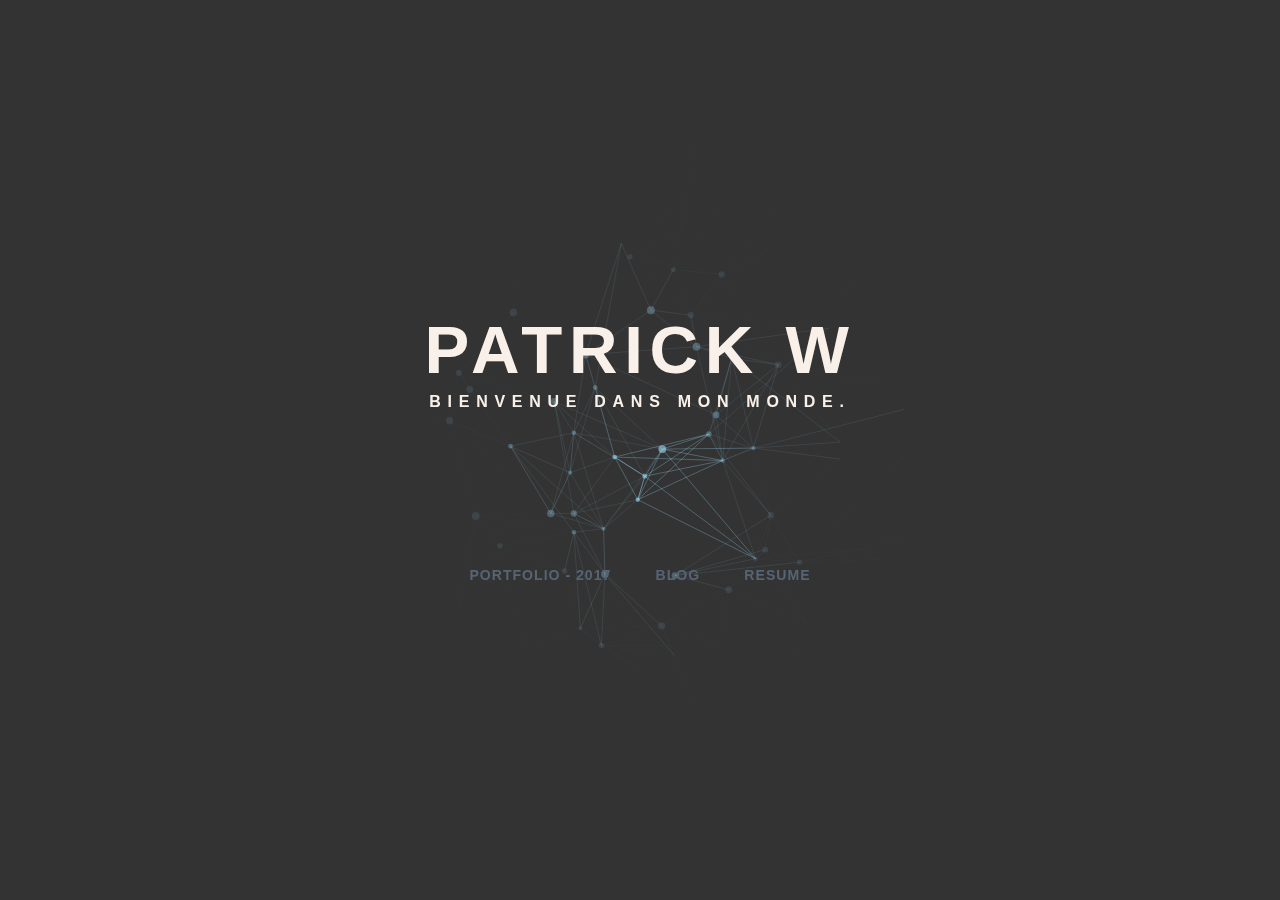
<file: old_version/index.html>
<html xmlns="http://www.w3.org/1999/xhtml"><head><meta http-equiv="Content-Type" content="text/html; charset=UTF-8">
<meta name="yandex-verification" content="b098b68186283dfe" />
<meta http-equiv="X-UA-Compatible" content="IE=edge">
<meta name="viewport" content="width=device-width, initial-scale=1">
<title>PAtrickW</title>
 <link rel="shortcut icon" href="./files/favicon.ico" <link=""> 
<link rel="stylesheet" type="text/css" href="./files/normalize.css">
<link rel="stylesheet" type="text/css" href="./files/demo.css">
<link rel="stylesheet" type="text/css" href="./files/component.css">

<style type="text/css">
#Layer1 {position:absolute;	width:100%;	z-index:2;	top: 60%;}
.STYLE3 {font-size: medium}
</style>
<style type="text/css">@Media Print { Body {display:none;}}</style>
</head>
<body oncut="return false" oncopy="return false" onselectstart="return false">

<div class="container demo-1">
	<div class="content">
		<div id="large-header" class="large-header" style="height: 684px;">
			<canvas id="demo-canvas" width="1280" height="684"></canvas>
			<h1 class="main-title">Patrick W<br><span class="STYLE3">Bienvenue dans Mon Monde.</span></h1>
		</div>
		<div id="Layer1">
			<nav class="codrops-demos">
		                <a href="https://magetron.github.io/portfolio">Portfolio - 2017</a>
				<a href="https://blog.wudaiqi.com">Blog</a>
				<a href="http://magetron.github.io/Resume">Resume</a>		
			</nav>
		</div>
	</div>
</div>


<script src="./files/TweenLite.min.js"></script>
<script src="./files/EasePack.min.js"></script>
<script src="./files/rAF.js"></script>
<script src="./files/demo-1.js"></script>



</body></html>
</file>
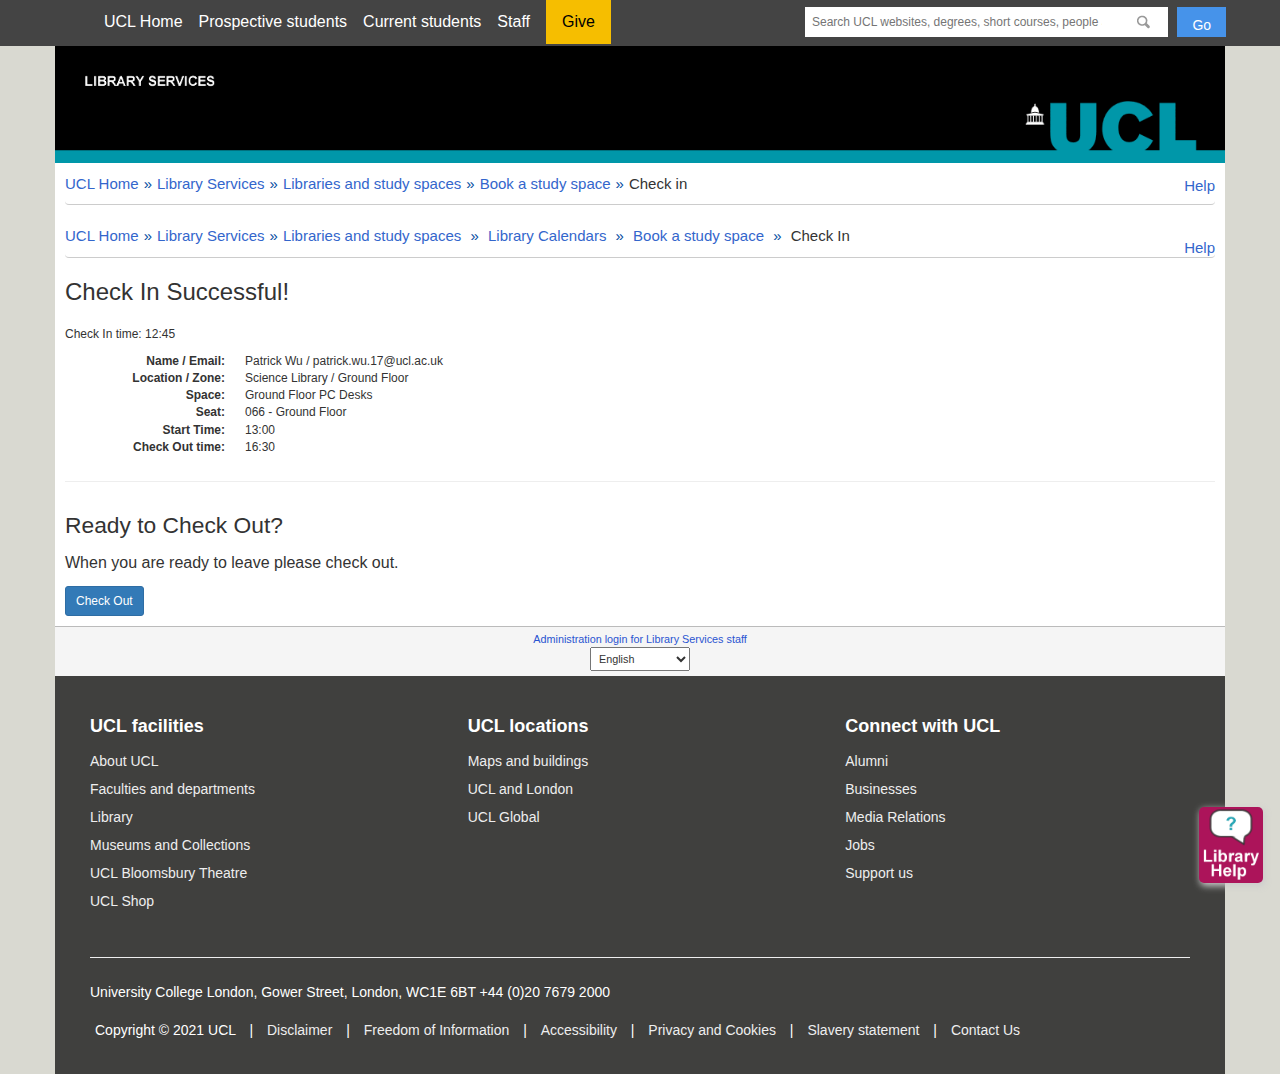
<file: check-in.html>
<!DOCTYPE html> <html lang=en><!--
 Page saved with SingleFile 
 url: https://library-calendars.ucl.ac.uk/r/checkin 
 saved date: Mon Apr 12 2021 12:54:40 GMT+0100 (British Summer Time)
--><meta charset=utf-8>
<meta http-equiv=X-UA-Compatible content="IE=Edge">
<meta name=viewport content="width=device-width, initial-scale=1.0, maximum-scale=1.0, user-scalable=0">
<style>html{font-family:sans-serif;-ms-text-size-adjust:100%;-webkit-text-size-adjust:100%}body{margin:0}footer,main,nav{display:block}a{background-color:transparent}a:active,a:hover{outline:0}img{border:0}hr{-webkit-box-sizing:content-box;-moz-box-sizing:content-box;box-sizing:content-box;height:0}button,input,select{color:inherit;font:inherit;margin:0}button{overflow:visible}button,select{text-transform:none}button,input[type=submit]{-webkit-appearance:button;cursor:pointer}button::-moz-focus-inner,input::-moz-focus-inner{border:0;padding:0}input[type=search]{-webkit-appearance:textfield;-webkit-box-sizing:content-box;-moz-box-sizing:content-box}input[type=search]::-webkit-search-cancel-button,input[type=search]::-webkit-search-decoration{-webkit-appearance:none}*{-webkit-box-sizing:border-box;-moz-box-sizing:border-box;box-sizing:border-box}:after,:before{-webkit-box-sizing:border-box;-moz-box-sizing:border-box;box-sizing:border-box}html{font-size:10px;-webkit-tap-highlight-color:rgba(0,0,0,0)}body{line-height:1.42857143;color:#333}button,input,select{font-family:inherit;font-size:inherit;line-height:inherit}a{text-decoration:none}a:focus,a:hover{color:#23527c;text-decoration:underline}a:focus{outline:5px auto -webkit-focus-ring-color;outline-offset:-2px}img{vertical-align:middle}.img-responsive{display:block;max-width:100%;height:auto}hr{margin-top:20px;margin-bottom:20px;border:0;border-top:1px solid #eee}h1,h2{font-family:inherit;font-weight:500;color:inherit}h1,h2{margin-top:20px;margin-bottom:10px}p{margin:0 0 10px}ol,ul{margin-top:0;margin-bottom:10px}.list-inline>li{display:inline-block;padding-right:5px;padding-left:5px}dl{margin-top:0}dd,dt{line-height:1.42857143}dt{font-weight:700}dd{margin-left:0}@media (min-width:768px){.dl-horizontal dt{float:left;width:160px;clear:left;text-align:right;overflow:hidden;text-overflow:ellipsis;white-space:nowrap}.dl-horizontal dd{margin-left:180px}}.container{margin-right:auto;margin-left:auto}@media (min-width:768px){.container{width:750px}}@media (min-width:992px){.container{width:970px}}@media (min-width:1200px){.container{width:1170px}}.row{margin-right:-15px;margin-left:-15px}.col-md-12{position:relative;min-height:1px;padding-right:15px;padding-left:15px}@media (min-width:992px){.col-md-12{float:left}.col-md-12{width:100%}}input[type=search]{-webkit-box-sizing:border-box;-moz-box-sizing:border-box;box-sizing:border-box;-webkit-appearance:none;-moz-appearance:none;appearance:none}.btn{display:inline-block;margin-bottom:0;font-weight:400;text-align:center;white-space:nowrap;vertical-align:middle;-ms-touch-action:manipulation;touch-action:manipulation;cursor:pointer;background-image:none;border:1px solid transparent;font-size:14px;line-height:1.42857143;-webkit-user-select:none;-moz-user-select:none;-ms-user-select:none;user-select:none}.btn.active.focus,.btn.active:focus,.btn.focus,.btn:active.focus,.btn:active:focus,.btn:focus{outline:5px auto -webkit-focus-ring-color;outline-offset:-2px}.btn.focus,.btn:focus,.btn:hover{color:#333;text-decoration:none}.btn.active,.btn:active{background-image:none;outline:0;-webkit-box-shadow:inset 0 3px 5px rgba(0,0,0,.125);box-shadow:inset 0 3px 5px rgba(0,0,0,.125)}.btn-primary{color:#fff;background-color:#337ab7;border-color:#2e6da4}.btn-primary.focus,.btn-primary:focus{color:#fff;background-color:#286090;border-color:#122b40}.btn-primary:hover{color:#fff;background-color:#286090;border-color:#204d74}.btn-primary.active,.btn-primary:active,.open>.dropdown-toggle.btn-primary{color:#fff;background-color:#286090;background-image:none;border-color:#204d74}.btn-primary.active.focus,.btn-primary.active:focus,.btn-primary.active:hover,.btn-primary:active.focus,.btn-primary:active:focus,.btn-primary:active:hover,.open>.dropdown-toggle.btn-primary.focus,.open>.dropdown-toggle.btn-primary:focus,.open>.dropdown-toggle.btn-primary:hover{color:#fff;background-color:#204d74;border-color:#122b40}.btn-sm{padding:5px 10px;font-size:12px;line-height:1.5;border-radius:3px}.breadcrumb{margin-bottom:20px;list-style:none;border-radius:4px}.breadcrumb>li{display:inline-block}.breadcrumb>li+li:before{padding:0 5px;color:#ccc;content:"/\00a0"}.alert-info{background-color:#d9edf7;border-color:#bce8f1}@-webkit-keyframes progress-bar-stripes{from{background-position:40px 0}to{background-position:0 0}}@-o-keyframes progress-bar-stripes{from{background-position:40px 0}to{background-position:0 0}}@keyframes progress-bar-stripes{from{background-position:40px 0}to{background-position:0 0}}.btn-group-vertical>.btn-group:after,.btn-group-vertical>.btn-group:before,.btn-toolbar:after,.btn-toolbar:before,.clearfix:after,.clearfix:before,.container-fluid:after,.container-fluid:before,.container:after,.container:before,.dl-horizontal dd:after,.dl-horizontal dd:before,.form-horizontal .form-group:after,.form-horizontal .form-group:before,.modal-footer:after,.modal-footer:before,.modal-header:after,.modal-header:before,.nav:after,.nav:before,.navbar-collapse:after,.navbar-collapse:before,.navbar-header:after,.navbar-header:before,.navbar:after,.navbar:before,.pager:after,.pager:before,.panel-body:after,.panel-body:before,.row:after,.row:before{display:table;content:" "}.btn-group-vertical>.btn-group:after,.btn-toolbar:after,.clearfix:after,.container-fluid:after,.container:after,.dl-horizontal dd:after,.form-horizontal .form-group:after,.modal-footer:after,.modal-header:after,.nav:after,.navbar-collapse:after,.navbar-header:after,.navbar:after,.pager:after,.panel-body:after,.row:after{clear:both}@-ms-viewport{width:device-width}@-webkit-keyframes fa-spin{0%{-webkit-transform:rotate(0deg);transform:rotate(0deg)}100%{-webkit-transform:rotate(359deg);transform:rotate(359deg)}}@keyframes fa-spin{0%{-webkit-transform:rotate(0deg);transform:rotate(0deg)}100%{-webkit-transform:rotate(359deg);transform:rotate(359deg)}}.sr-only{position:absolute;width:1px;height:1px;padding:0;margin:-1px;overflow:hidden;clip:rect(0,0,0,0);border:0}@-webkit-keyframes bs-notify-fadeOut{0%{opacity:.9}100%{opacity:0}}@-o-keyframes bs-notify-fadeOut{0%{opacity:.9}100%{opacity:0}}@keyframes bs-notify-fadeOut{0%{opacity:.9}100%{opacity:0}}@keyframes move{0%{background-position:0 0}100%{background-position:50px 50px}}@media screen and (max-width:768px){.s-lc-desktop-only{display:none!important}}.s-lc-public-footer-actions{display:flex;justify-content:center;width:100%}.s-lc-public-subheader{font-size:1.9em;margin-top:30px;margin-bottom:10px}body{font-family:Arial,Helvetica,Verdana;font-size:12px}h1{font-size:2em}h1,h2{line-height:normal}a{color:#2954d1}form{padding:0;margin:0}select{padding:2px 4px;height:24px}.margin-bottom-med{margin-bottom:10px}.margin-bottom-lg{margin-bottom:25px}#s-lc-public-banner{padding:0;margin:0}.s-lc-public-footer{font-size:.9em;text-align:center;padding-top:5px;padding-bottom:5px;border-top:1px solid #bbb;background-color:#f5f5f5;margin:0}#s-lc-public-footer-admin-links{display:inline-block}#s-lc-public-footer-admin-links{margin-left:0}#s-lc-public-banner-img{width:100%}#s-lc-public-bc .breadcrumb{padding:0;background-color:transparent}.s-lc-public-main{padding-top:10px;padding-bottom:10px}#s-lc-public-pt{margin:10px 0}.alert-info{color:#214c62}.s-lc-skiplink{padding:10px;position:absolute;top:-40px;left:0;border-right:1px solid #fff;border-bottom:1px solid #fff;border-bottom-right-radius:8px;transition:top 1s ease-out,background 1s linear;z-index:100}.s-lc-skiplink:focus{position:absolute;left:0;top:0;outline:0;transition:top .1s ease-in,background .5s linear}.sr-only{color:#000;background-color:#fff}</style>
<title>Check In - Library Calendars - University College London</title>
<style>#ucl-custom-header-search{margin:0;padding:0;border:0;outline:0;font-size:100%;vertical-align:baseline;background:0 0}#ucl-custom-header-search input,select{vertical-align:middle}#ucl-custom-header-search input{border-radius:0}#ucl-custom-header-search input{padding:.5em 2%}.masthead__search form{height:30px;width:85%;left:0;top:0}.masthead{background-color:#444;color:#fff;height:46px;font-size:1.2rem}@media only screen and (max-width:767px){.masthead{height:auto;border-bottom:1px solid #ccc}.masthead .wrapper{background-color:#444}}.masthead .give-link{background-color:#f6be00;padding:.9em 1em}.masthead__search{position:relative;padding:6px 0 3px;box-sizing:border-box;float:right;width:42%}@media only screen and (max-width:767px){.masthead__search{float:none;width:100%;padding:0;margin-top:1.5em;height:4em;margin-left:auto;margin-right:auto}}.masthead__list{float:left;width:56%;font-size:16px;display:block;margin-left:0}ul.masthead__list{margin-bottom:0px!important}@media only screen and (max-width:767px){.masthead__list{width:100%;margin-left:auto;margin-right:auto;float:none;margin-bottom:1em}}@media (max-width:989px){.masthead__list{font-size:1.4rem}}.masthead__item{padding-right:1em;height:45px;display:table-cell;text-align:center;vertical-align:middle}@media only screen and (max-width:767px){.masthead__item{display:inline-block;text-align:left}}@media only screen and (min-width:512px) and (max-width:554px){ul.masthead__list{margin-left:0;padding-left:0}}@media only screen and (max-width:511px){div#ucl-custom-header-search{display:none}}@media (max-width:989px){.masthead__item{padding-right:.75em}}.masthead__link{font-weight:400;color:#fff;text-decoration:none}.masthead__link:active,.masthead__link:focus,.masthead__link:hover{color:#fff}.masthead__link.give-link{color:#000}@media screen and (min-width:766px) and (max-width:1090px){.masthead{margin-left:-30px}.masthead a{font-size:90%}.masthead .give-link{padding:15px 5px}}@media screen and (max-width:767px){.masthead .give-link{width:20%;padding:.5em 1em}}.search-form{background:url([data-uri]) 95% center no-repeat #fff;padding:0;margin-top:7px;margin-bottom:7px;position:absolute;top:0;left:15%;width:75%;box-sizing:border-box}@media only screen and (max-width:767px){.search-form{left:0;width:80%}}.search-form__input{margin-right:0;padding-left:10px;width:85%;height:30px}@media only screen and (max-width:767px){.search-form__input{width:80%}}.search-form__input--search{background:none;border:none;color:#666}.search-form__input--submit{text-align:center;position:absolute;top:0;left:92%;width:3.5em;margin:7px 0 3px;box-sizing:border-box;background-color:#4693ea}.search-form__input--submit:active,.search-form__input--submit:focus,.search-form__input--submit:hover{background:#2f86e7}@media only screen and (max-width:767px){.search-form__input--submit{left:80%;width:20%}}#ucl-custom-header-search .wrapper{margin:0 auto;max-width:1400px;width:90%;position:relative;z-index:0}@media only screen and (min-width:1400px){.container{width:1400px}}body{background-color:#d9d9d1}div.container{background-color:#fff}.container{padding-left:0;padding-right:0}#s-lc-public-bc,#s-lc-public-main{padding-left:10px;padding-right:10px}#s-lc-public-bc .breadcrumb{font-size:125%;font-family:"Helvetica Neue",Helvetica,Arial,"Lucida Grande",sans-serif;font-weight:100;margin:10px 0;border-bottom:1px solid #ccc;padding-bottom:10px}.breadcrumb>.active{color:#333!important}.breadcrumb>li+li:before{content:"\00bb";color:#034da1}#s-lc-public-bc .breadcrumb a,#ucl-help a:link,#ucl-help a:visited,#ucl-help a:hover,#ucl-help a:active{color:#36c}footer#ucl-footer{display:block;margin:0;padding:0;border:0;outline:0;font-size:100%;vertical-align:baseline;background:0 0;font-family:"Helvetica Neue",Helvetica,Arial,"Lucida Grande",sans-serif}#s-lc-public-cust-footer{margin-right:auto;margin-left:auto}@media (min-width:768px){#s-lc-public-cust-footer{width:750px}}@media (min-width:992px){#s-lc-public-cust-footer{width:970px}}@media (min-width:1200px){#s-lc-public-cust-footer{width:1170px}}@media (min-width:1400px){#s-lc-public-cust-footer{width:1400px}}.footer__inner{background-color:#40403e;padding:20px 35px;margin-left:0px;margin-right:0px;color:#fff;clear:left}.footer__inner h2{font-size:1.8rem;text-transform:none;font-weight:700}.footer__inner a{color:#eee}.footer__inner a:active,.footer__inner a:focus,.footer__inner a:hover{color:#fff}.footer__list{margin-left:0;padding-left:0;list-style:none}.footer__list li{margin-left:0;list-style-type:none}.footer__list li:before{background-color:transparent!important}.footer__item{padding-bottom:4px;padding-top:4px;display:block;margin-bottom:0;font-size:1.4rem}.footer__links{margin-top:.5em;font-size:1.4rem}@media (max-width:989px){.footer__links{font-size:1.2rem}}.block{margin-bottom:1em}.block--col-1{display:block;float:left;margin-left:0;margin-right:-100%;width:31.3064480692%}.list-inline--divided li::after{content:"|";margin-left:10px}.list-inline--divided li:last-child::after{content:"";display:none}@media only screen and (max-width:989px){.block--col-1{display:block;float:left;margin-left:0;margin-right:-100%;width:31.59722222%}}@media only screen and (max-width:767px){.block--col-1{clear:both;display:block;float:left;margin-left:0;width:100%}}.block--col-2{display:block;float:left;margin-left:34.3367510992%;margin-right:-100%;width:31.2882697656%}@media only screen and (max-width:989px){.block--col-2{display:block;float:left;margin-left:34.20138889%;margin-right:-100%;width:31.59722222%}}@media only screen and (max-width:767px){.block--col-2{clear:both;display:block;float:left;margin-left:0;width:100%}}.block--col-3{display:block;float:left;margin-left:68.6553238948%;margin-right:-100%;width:31.277335979%}@media only screen and (max-width:989px){.block--col-3{display:block;float:left;margin-left:68.40277778%;margin-right:-100%;width:31.59722222%}}@media only screen and (max-width:767px){.block--col-3{clear:both;display:block;float:left;margin-left:0;width:100%}}#ucl-help a:link,#ucl-help a:visited,#ucl-help a:hover,#ucl-help a:active{font-size:125%;font-weight:normal;float:right;margin-top:12px;// margin-left:-12px;}div.col-md-12 p{font-size:16px;font-family:"Helvetica Neue",Helvetica,Arial,"Lucida Grande",sans-serif;line-height:1.7}h1#s-lc-public-pt{padding-left:10px}.s-lch-widget-float{position:fixed;bottom:1px;right:1px;z-index:1000;padding:1em;font-size:16px;display:-ms-flexbox;display:flex;-ms-flex-direction:column;flex-direction:column;-ms-flex-wrap:nowrap;flex-wrap:nowrap;-ms-flex-pack:end;justify-content:flex-end;-ms-flex-line-pack:end;align-content:flex-end;-ms-flex-align:end;align-items:flex-end;box-sizing:border-box;pointer-events:none}.s-lch-widget-float>*{pointer-events:auto}.s-lch-widget-float-btn{border:none;border-radius:5px;position:relative;bottom:0;right:0;-ms-flex:0 0 auto;flex:0 0 auto;box-shadow:0.1em 0.2em 0.5em #ccc;font-size:.9em}.s-lch-widget-float-btn.online{background-color:#AC145A;color:#ffffff}.s-lch-widget-float-btn.s-lch-widget-img-btn,.s-lch-widget-float-btn img{padding:0;height:76px;width:64px}@media (max-width:550px){.s-lch-widget-float{left:0;width:100%}}</style><link type=image/x-icon rel="shortcut icon" href="[data-uri]"><style>.sf-hidden{display:none!important}</style><link rel=canonical href=https://library-calendars.ucl.ac.uk/r/checkin></head>
<body id=space_checkin class="s-lc-public s-lc-public-page-5" data-new-gr-c-s-check-loaded=8.872.0 data-gr-ext-installed data-new-gr-c-s-loaded=8.872.0>
<div class=sr-only title="Information for Screenreader Users">
 </div>
<a id=s-lc-public-skiplink class="s-lc-skiplink alert-info" href=#s-lc-public-main>Skip to Main Content</a>
<div id=s-lc-public-cust-header role=banner><div id=ucl-custom-header-search>
<div id=top class=masthead>
 <div class="wrapper clearfix">
 <div class=masthead__search>
 <form action=//search2.ucl.ac.uk/s/search.html>
 <div class=search-form>
 <input type=search placeholder="Search UCL websites, degrees, short courses, people and more" class="search-form__input search-form__input--search" name=query value>
 </div>
 
 
 
 <input type=submit name=submit value=Go class="btn search-form__input search-form__input--submit">
 </form>
 </div>
 <nav class="masthead__nav m-clear">
 <ul class=masthead__list>
 <li class=masthead__item><a href=https://www.ucl.ac.uk/ class=masthead__link>UCL Home</a>
 </li>
 <li class=masthead__item><a href=https://www.ucl.ac.uk/prospective-students/ class=masthead__link>Prospective students</a>
 </li>
 <li class=masthead__item><a href=https://www.ucl.ac.uk/students/ class=masthead__link>Current students</a>
 </li>
 <li class=masthead__item><a href=https://www.ucl.ac.uk/staff/ class=masthead__link>Staff</a>
 </li>
 <li class=masthead__item><a href=https://www.ucl.ac.uk/campaign class="give-link masthead__link">Give</a>
 </li>
 </ul>
 </nav>
 </div>
</div>
</div>
</div>
<div class=container>
 <div id=s-lc-public-banner class=row role=banner>
 <a href=https://www.ucl.ac.uk/>
 <img alt="University College London Library Calendars" class=img-responsive id=s-lc-public-banner-img src=[data-uri]>
 <span class=sr-only>University College London Library Calendars</span>
 </a>
 </div><div id=s-lc-public-bc class=row><div class=col-md-12><div id=ucl-help><a href=https://www.ucl.ac.uk/library/libraries-and-study-spaces/bookable-study-spaces-help target=_blank>Help</a></div><ol class=breadcrumb role=navigation><li><a href=https://www.ucl.ac.uk/>UCL Home</a><li><a href=https://www.ucl.ac.uk/library>Library Services</a><li><a href=https://www.ucl.ac.uk/library/libraries-and-study-spaces>Libraries and study spaces</a><li><a href=https://library-calendars.ucl.ac.uk/r>Book a study space</a><li>Check in</ol></div></div>
 
 <div id=s-lc-public-bc class=row>
 <div class=col-md-12>
 <nav aria-label=Breadcrumb>
 <div id=ucl-help><a href=https://www.ucl.ac.uk/library/libraries-and-study-spaces/bookable-study-spaces-help target=_blank>Help</a></div><ol class=breadcrumb>
 <li>
 <a href=https://www.ucl.ac.uk/ title="UCL Home">UCL Home</a>
 <li><a title="Library Services" href=https://www.ucl.ac.uk/library>Library Services</a><li><a href=https://www.ucl.ac.uk/library/libraries-and-study-spaces>Libraries and study spaces</a></li>
 <li class=s-lc-desktop-only>
 <a href=https://library-calendars.ucl.ac.uk/>
 Library Calendars
 </a>
 </li>
 <li>
 <a href=https://library-calendars.ucl.ac.uk/r>
 Book a study space
 </a>
 </li>
 
 <li class="active s-lc-desktop-only">
 Check In
 </li>
 
 </ol>
 </nav>
 </div>
 </div>
 <noscript class=sf-hidden>
        <div class="alert alert-danger" id="noscript">Your browser has javascript disabled. Without javascript some functions will not work.</div>
    </noscript>
 <div id=s-lc-public-title class=row>
 <div class=col-md-12>
 <h1 id=s-lc-public-pt>Check In Successful!</h1>
 </div>
 </div>
 
 
 <main>
 <div id=s-lc-public-main class=s-lc-public-main>
 <div id=s-lc-public-page-content class=row>
 <div id=col1 class="col-md-12 center">
 <div id=s-lc-checkin-setup style=display:none>
 
 </div>
 <div id=s-lc-success-message class=margin-bottom-med>Check In time: 12:45</div>
 <div id=s-lc-booking-details><form id=s-lc-checkout-form class=form-horizontal>
 
 
 <dl class="dl-horizontal margin-bottom-lg">
 <dt>Name / Email:</dt>
<dd>Patrick Wu / patrick.wu.17@ucl.ac.uk</dd>
<dt>Location / Zone:</dt>
<dd>Science Library / Ground Floor</dd>
<dt>Space:</dt>
<dd>Ground Floor PC Desks</dd>
 <dt>Seat:</dt>
 <dd>066 - Ground Floor</dd>
<dt>Start Time:</dt>
<dd>13:00</dd>
 <dt>Check Out time:</dt>
 <dd>
 16:30 <br>
 </dd>
 </dl>
 <hr>
 <h2 class="s-lc-public-subheader s-lc-checkout-subtitle">
 Ready to Check Out?
 </h2>
 <p class=s-lc-checkout-subtext>
 When you are ready to leave please check out.
 </p>
 <button class="btn btn-primary btn-sm" type=submit id=s-lc-checkout-button>
 Check Out
 </button>
</form>
</div>
 </div>
 </div>
 </div>
 </main>
 <footer id=s-lc-public-footer class="s-lc-public-footer row">
 <div id=s-lc-public-footer-brand class=sf-hidden>
 .
 </div>
 <div id=s-lc-public-footer-rights class=sf-hidden>
 All rights reserved.
 </div>
 <div id=s-lc-footer-support-link class=sf-hidden>
 
 </div>
 
 
 <div id=s-lc-public-footer-admin-links role=navigation>
 <a id=s-lc-sign-in href="https://ucl-global.libapps.com/libapps/login.php?site_id=15080&amp;target=">Administration login for Library Services staff</a>
 </div>
 <div class=s-lc-public-footer-actions>
 <div id=s-lc-language>
 <select id=s-lc-language-selector aria-label="Language Selector">
 <option value=cy>Cymraeg</option>
 <option value=en selected>English</option>
 <option value=es>español</option>
 <option value=fr>français</option>
 <option value=ga>Irish</option>
 <option value=sl>slovenski jezik</option>
 </select>
</div>
</div>
 </footer>
 
</div>
<div id=s-lc-public-cust-footer><footer class="footer wrapper" id=ucl-footer> 
 <div class="footer__inner clearfix">
 <article class="block block--col-1">
 <h2 class=as-h5>UCL facilities</h2>
 <ul class="footer__list list-unstyled">
 <li class=footer__item><a href=https://www.ucl.ac.uk/about>About UCL</a></li>
 <li class=footer__item><a href=https://www.ucl.ac.uk/about/how-ucl-works/ucl-faculties>Faculties and departments</a></li>
 <li class=footer__item><a href=https://www.ucl.ac.uk/library/>Library</a></li>
 <li class=footer__item><a href=https://www.ucl.ac.uk/culture>Museums and Collections</a></li>
 <li class=footer__item><a href=https://www.ucl.ac.uk/culture/bloomsbury-theatre-studio>UCL Bloomsbury Theatre</a></li>
 <li class=footer__item><a href=https://shop.ucl.ac.uk/>UCL Shop</a></li>
 </ul>
 </article>
 <article class="block block--col-2">
 <h2 class=as-h5>UCL locations</h2>
 <ul class="footer__list list-unstyled">
 <li class=footer__item><a href=https://www.ucl.ac.uk/maps>Maps and buildings</a></li>
 <li class=footer__item><a href=https://www.ucl.ac.uk/london>UCL and London</a></li>
 <li class=footer__item><a href=https://www.ucl.ac.uk/global>UCL Global</a></li>
 </ul>
 </article>
 <article class="block block--col-3">
 <h2 class=as-h5>Connect with UCL</h2>
 <ul class="footer__list list-unstyled">
 <li class=footer__item><a href=https://www.ucl.ac.uk/alumni>Alumni</a></li>
 <li class=footer__item><a href=https://www.ucl.ac.uk/enterprise>Businesses</a></li>
 <li class=footer__item><a href=https://www.ucl.ac.uk/news/services-media>Media Relations</a></li>
 <li class=footer__item><a href=https://www.ucl.ac.uk/work-at-ucl>Jobs</a></li>
 <li class=footer__item><a href=https://www.ucl.ac.uk/campaign>Support us</a></li>
 </ul>
 </article>
 <div class=clearfix></div>
 <hr class=clear>
 <ul class="footer__list list-unstyled zero-bottom">
 <li class=footer__item>
 University College London, Gower Street, London, WC1E 6BT
 +44 (0)20 7679 2000
 </li>
 </ul>
 <ul class="footer__links list-inline footer__list list-unstyled list-inline--divided">
 <li class=footer__item>
 Copyright © 2021 UCL 
 </li>
 <li class=footer__item>
 <a href=https://www.ucl.ac.uk/legal-services/disclaimer>Disclaimer</a>
 </li>
 <li class=footer__item>
 <a href=https://www.ucl.ac.uk/foi>Freedom of Information</a>
 </li>
 <li class=footer__item>
 <a href=https://www.ucl.ac.uk/accessibility>Accessibility</a>
 </li>
 <li class=footer__item>
 <a href=https://www.ucl.ac.uk/legal-services/privacy>Privacy and Cookies</a>
 </li>
 <li>
 <a href=https://www.ucl.ac.uk/procurement/suppliers/slavery-stmt>Slavery statement</a>
 </li>
 <li class=footer__item>
 <a href=https://www.ucl.ac.uk/about/contact-us>Contact Us</a>
 </li> 
 </ul>
 </div>
</footer></div>
 
 
 
<div id=s-lch-widget-9233 role=region aria-label="Chat Widget" class=s-lch-widget-float><iframe id=iframe_282eacfe242a539baa530e490378b210 name=iframe_282eacfe242a539baa530e490378b210 title="Chat Widget" scrolling=no class="s-lch-widget-float-load sf-hidden" aria-hidden=true style=min-height:175px></iframe><button aria-controls=s-lch-widget-9233 aria-expanded=false type=button class="s-lch-widget-float-btn online s-lch-widget-img-btn" aria-label="Ask Us" title="Ask Us"><img src="[data-uri]" alt="Start Chat"></button></div>
</file>
<file: old_version/files/demo.css>
*, *:after, *:before { -webkit-box-sizing: border-box; box-sizing: border-box; }
.clearfix:before, .clearfix:after { content: ''; display: table; }
.clearfix:after { clear: both; }

body {
	background: #fff;
	color: #FFFFFF;
	font-weight: 400;
	font-size: 1em;
	line-height: 1.25;
	font-family: 'Raleway', Calibri, Arial, sans-serif;
}

a, button {
	outline: none;
}

a {
	color: #566473;
	text-decoration: none;
}

a:hover, a:focus {
	color: #34495e;
}

section {
	padding: 1em;
	text-align: center;
}

p.ref {
	text-align: center;
	padding: 2em 1em;
}

/* Header */
.codrops-header {
	margin: 0 auto;
	padding: 2em;
	text-align: center;
	max-width: 900px;
}

.codrops-header h1 {
	margin: 0;
	font-size: 4.5em;
	line-height: 1;
	font-weight: 200;
}

.codrops-header h1 span {
	display: block;
	padding: 1em 0 1.5em;
	font-size: 36%;
	color: #95a5a6;
	line-height: 1.4;
}

/* To Navigation Style */
.codrops-top {
	width: 100%;
	text-transform: uppercase;
	font-weight: 700;
	font-size: 0.69em;
	text-align: center;
	padding: 3em 0;
}

.codrops-top a {
	display: inline-block;
	padding: 1.5em;
	text-decoration: none;
	letter-spacing: 1px;
}

.codrops-icon:before {
	margin: 0 4px;
	text-transform: none;
	font-weight: normal;
	font-style: normal;
	font-variant: normal;
	font-family: 'codropsicons';
	line-height: 1;
	speak: none;
	-webkit-font-smoothing: antialiased;
}

.codrops-icon-drop:before {
	content: "\e001";
}

.codrops-icon-prev:before {
	content: "\e004";
}

/* Demo Buttons Style */
.codrops-demos {
	padding-top: 1em;
	font-size: 0.8em;
	text-align:center;
}

.codrops-demos a {
	display: inline-block;
	margin: 0.35em 0.1em;
	padding: 0.5em 1.2em;
	outline: none;
	text-decoration: none;
	text-transform: uppercase;
	letter-spacing: 1px;
	font-weight: 700;
	border-radius: 2px;
	font-size: 110%;
	border: 2px solid transparent;
}

.codrops-demos a:hover,
.codrops-demos a.current-demo {
	border-color: #383a3c;
}

.codrops-demos h3 {
	margin: 0;
	padding: 1em 0 0.5em 0;
	font-size: 0.9em;
	float: left;
	min-width: 90px;
	clear: left;
}

.codrops-demos div:not(:first-child) h3 {
	padding-top: 2em;
}

.codrops-demos a:hover,
.codrops-demos a.current-demo {
	color: inherit;
	border-color: initial;
}

/* Related demos */
.related {
	padding: 10em 0;
}

.related p {
	font-size: 1.5em;
}

.related > a {
	display: inline-block;
	text-align: center;
	margin: 20px 10px;
	padding: 25px;
	vertical-align: middle;
}

.related a img {
	max-width: 100%;
	opacity: 0.8;
	border-radius: 10px;
}

.related a:hover img,
.related a:active img {
	opacity: 1;
}

.related a h3 {
	margin: 0;
	min-height: 63px;
	padding: 0.5em 0 0.3em;
	max-width: 300px;
	text-align: center;
	font-weight: 400;
	font-size: 1em;
}

@media screen and (max-width: 40em) {

	.codrops-header h1 {
		font-size: 2.5em;
	}
}
</file>
<file: old_version/files/component.css>
/* Header */
.large-header {
	position: relative;
	width: 100%;
	background: #333;
	overflow: hidden;
	background-size: cover;
	background-position: center center;
	z-index: 1;
}

.demo-3 .large-header {
	background: #7f8c8d;
}

.demo-4 .large-header {
	background: #f9f1e9;
}

.main-title {
	position: absolute;
	margin: 0;
	padding: 0;
	color: #f9f1e9;
	text-align: center;
	top: 40%;
	left: 50%;
	-webkit-transform: translate3d(-50%,-50%,0);
	transform: translate3d(-50%,-50%,0);
}

.demo-1 .main-title, 
.demo-3 .main-title {
	text-transform: uppercase;
	font-size: 4.2em;
	letter-spacing: 0.1em;
}

.demo-2 .main-title {
	font-family: 'Clicker Script', cursive;
	font-weight: normal;
	font-size: 8em;
	padding-left: 10px;
	text-shadow: 2px 2px 4px rgba(0,0,0,0.4);
}

.demo-2 .main-title::before {
	content: '';
	width: 20vw;
	height: 20vw;
	min-width: 3.5em;
	min-height: 3.5em;
	background: url("../img/deco.svg"/*tpa=http://www.52xl.club/img/deco.svg*/) no-repeat center center;
	background-size: cover;
	position: absolute;
	top: 50%;
	left: 50%;
	border-radius: 50%;
	z-index: -1;
	-webkit-transform: translate3d(-50%,-50%,0);
	transform: translate3d(-50%,-50%,0);
}

.demo-3 .main-title {
	padding: 10px 40px;
	border: 10px double #f9f1e9;
	text-transform: uppercase;
	font-family: Londrina Outline, sans-serif;
}

.demo-4 .main-title {
	font-size: 6em;
	font-weight: 300;
	padding: 10px 30px;
	text-transform: uppercase;
	color: #222;
}

.main-title .thin {
	font-weight: 200;
}

@media only screen and (max-width : 768px) {
	.demo-1 .main-title, 
	.demo-3 .main-title,
	.demo-4 .main-title {
		font-size: 3em;
	}

	.demo-2 .main-title {
		font-size: 4em;
	}
}
</file>
